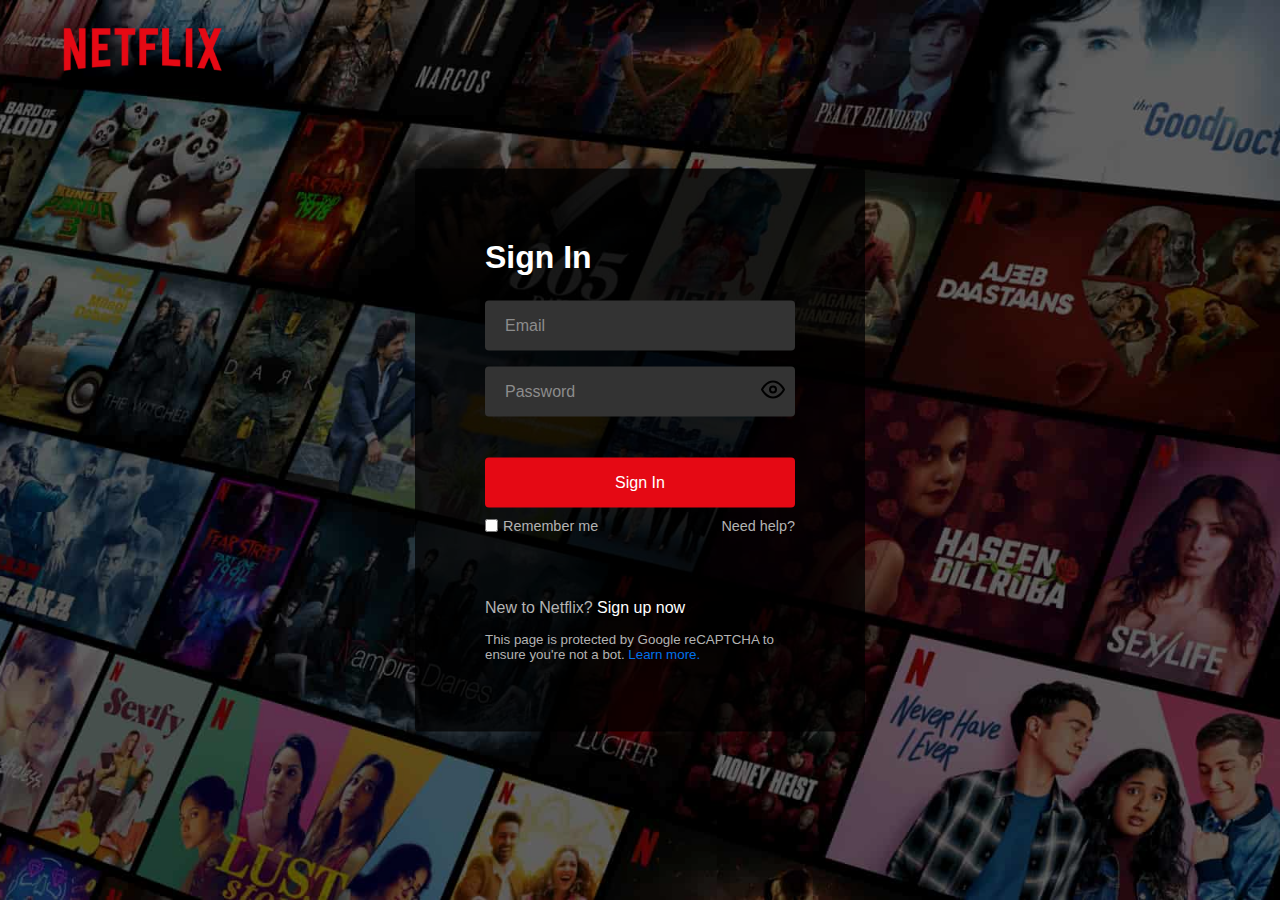
<file: index.html>
<!DOCTYPE html>
<html lang="en">
<head>
    <meta charset="UTF-8">
    <meta name="viewport" content="width=device-width, initial-scale=1.0">
    <title>Login Page</title>
    <link href="./assets/images/Icon/Icon.ico" rel="icon" type="image/x-icon" />
    <link rel="stylesheet" href="./styles/login.css">
</head>
<body>
    <nav>
        <a href="#"><img src="./assets/images/Icon/logo.png" alt="logo"></a>
    </nav>
    <div class="form-wrapper">
        <h2>Sign In</h2>
            <form onsubmit="validateCredentials(event)">
            <div class="form-control">
                <input type="text" id="login-email" required>
                <label>Email</label>
            </div>
            <div class="form-control">
                <input type="password" id="login-password" required>
                <span id="password-eye-icon" onclick="togglePasswordVisibility()">
                    <img src="./assets/svg/eye.svg" alt="eye">
                </span>
                <label>Password</label>
            </div>
                <button type="submit">Sign In</button>
            <div class="form-help"> 
                <div class="remember-me">
                    <input type="checkbox" id="remember-me">
                    <label for="remember-me">Remember me</label>
                </div>
                <a href="#">Need help?</a>
            </div>
        </form>
        <p>New to Netflix? <a href="./webpages/signup.html">Sign up now</a></p>
        <small>
            This page is protected by Google reCAPTCHA to ensure you're not a bot. 
            <a href="#">Learn more.</a>
        </small>
    </div>

    <script src="./scripts/script.js"></script>
</body>
</html>
</file>
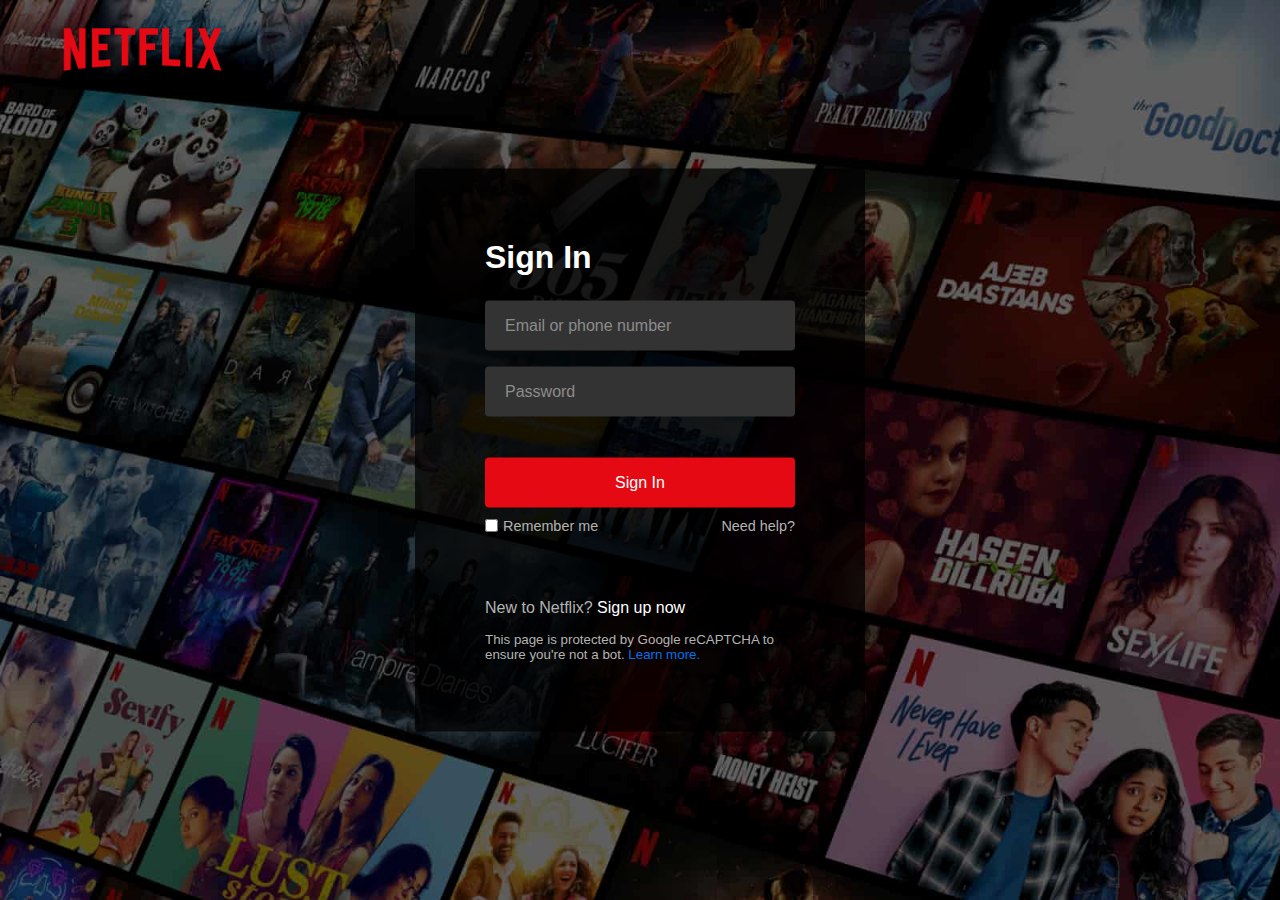
<file: login.html>
<!DOCTYPE html>
<html lang="en">
<head>
    <meta charset="UTF-8">
    <meta name="viewport" content="width=device-width, initial-scale=1.0">
    <title>Login Page</title>
    <link href="./assets/images/Icon/Icon.ico" rel="icon" type="image/x-icon" />
    <link rel="stylesheet" href="./styles/login.css">
</head>
<body>
    <nav>
        <a href="#"><img src="./assets/images/Icon/logo.png" alt="logo"></a>
    </nav>
    <div class="form-wrapper">
        <h2>Sign In</h2>
            <form action="index.html">
            <div class="form-control">
                <input type="text" required>
                <label>Email or phone number</label>
            </div>
            <div class="form-control">
                <input type="password" required>
                <label>Password</label>
            </div>
                <button type="submit">Sign In</button>
            <div class="form-help"> 
                <div class="remember-me">
                    <input type="checkbox" id="remember-me">
                    <label for="remember-me">Remember me</label>
                </div>
                <a href="#">Need help?</a>
            </div>
        </form>
        <p>New to Netflix? <a href="#">Sign up now</a></p>
        <small>
            This page is protected by Google reCAPTCHA to ensure you're not a bot. 
            <a href="#">Learn more.</a>
        </small>
    </div>
</body>
</html>
</file>
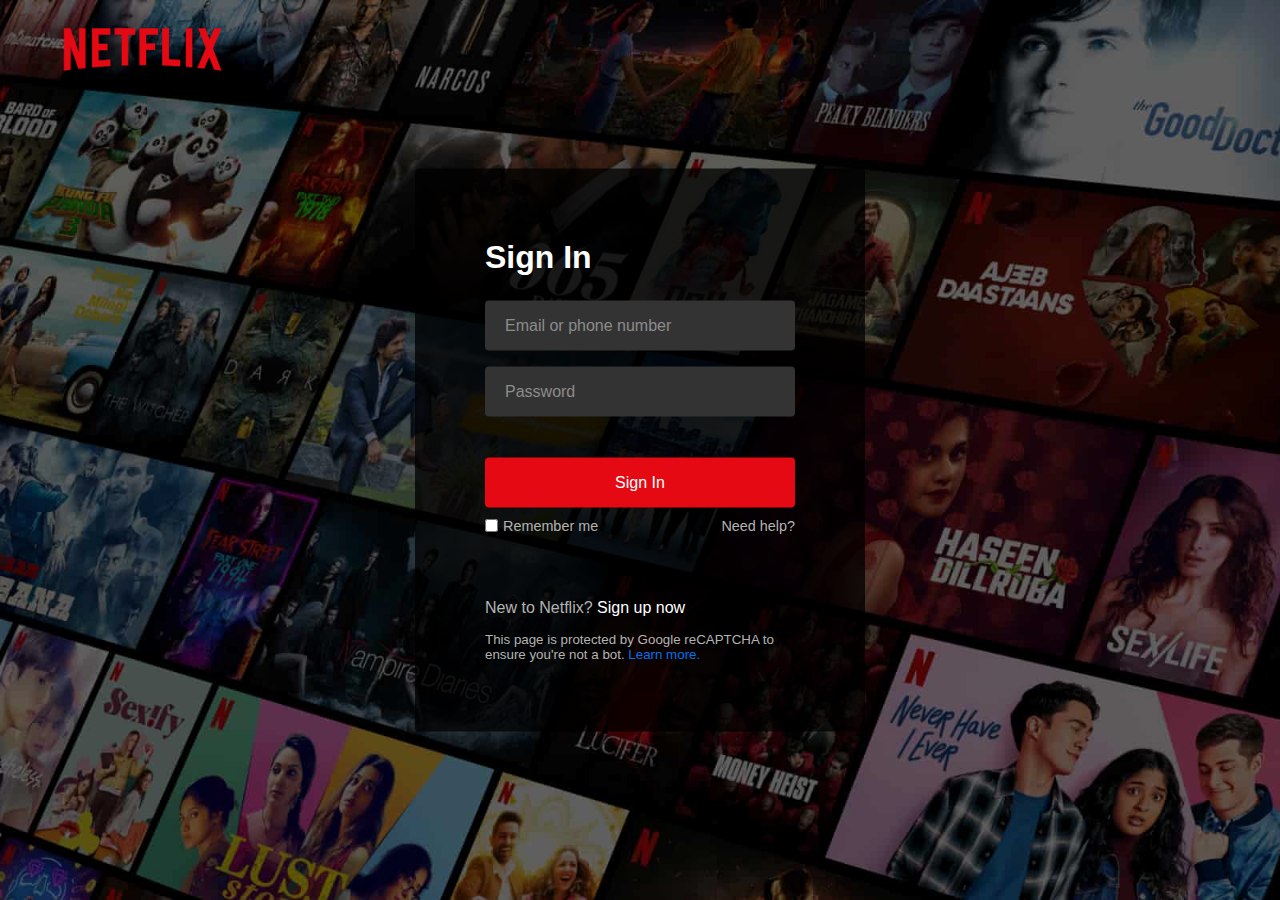
<file: signin.html>
<!DOCTYPE html>
<html lang="en">
<head>
    <meta charset="UTF-8">
    <meta name="viewport" content="width=device-width, initial-scale=1.0">
    <title>Login Page</title>
    <link href="./assets/images/Icon/Icon.ico" rel="icon" type="image/x-icon" />
    <link rel="stylesheet" href="./styles/login.css">
</head>
<body>
    <nav>
        <a href="#"><img src="./assets/images/Icon/logo.png" alt="logo"></a>
    </nav>
    <div class="form-wrapper">
        <h2>Sign In</h2>
            <form action="./webpages/profile.html">
            <div class="form-control">
                <input type="text" required>
                <label>Email or phone number</label>
            </div>
            <div class="form-control">
                <input type="password" required>
                <label>Password</label>
            </div>
                <button type="submit">Sign In</button>
            <div class="form-help"> 
                <div class="remember-me">
                    <input type="checkbox" id="remember-me">
                    <label for="remember-me">Remember me</label>
                </div>
                <a href="#">Need help?</a>
            </div>
        </form>
        <p>New to Netflix? <a href="./webpages/signup.html">Sign up now</a></p>
        <small>
            This page is protected by Google reCAPTCHA to ensure you're not a bot. 
            <a href="#">Learn more.</a>
        </small>
    </div>
</body>
</html>
</file>
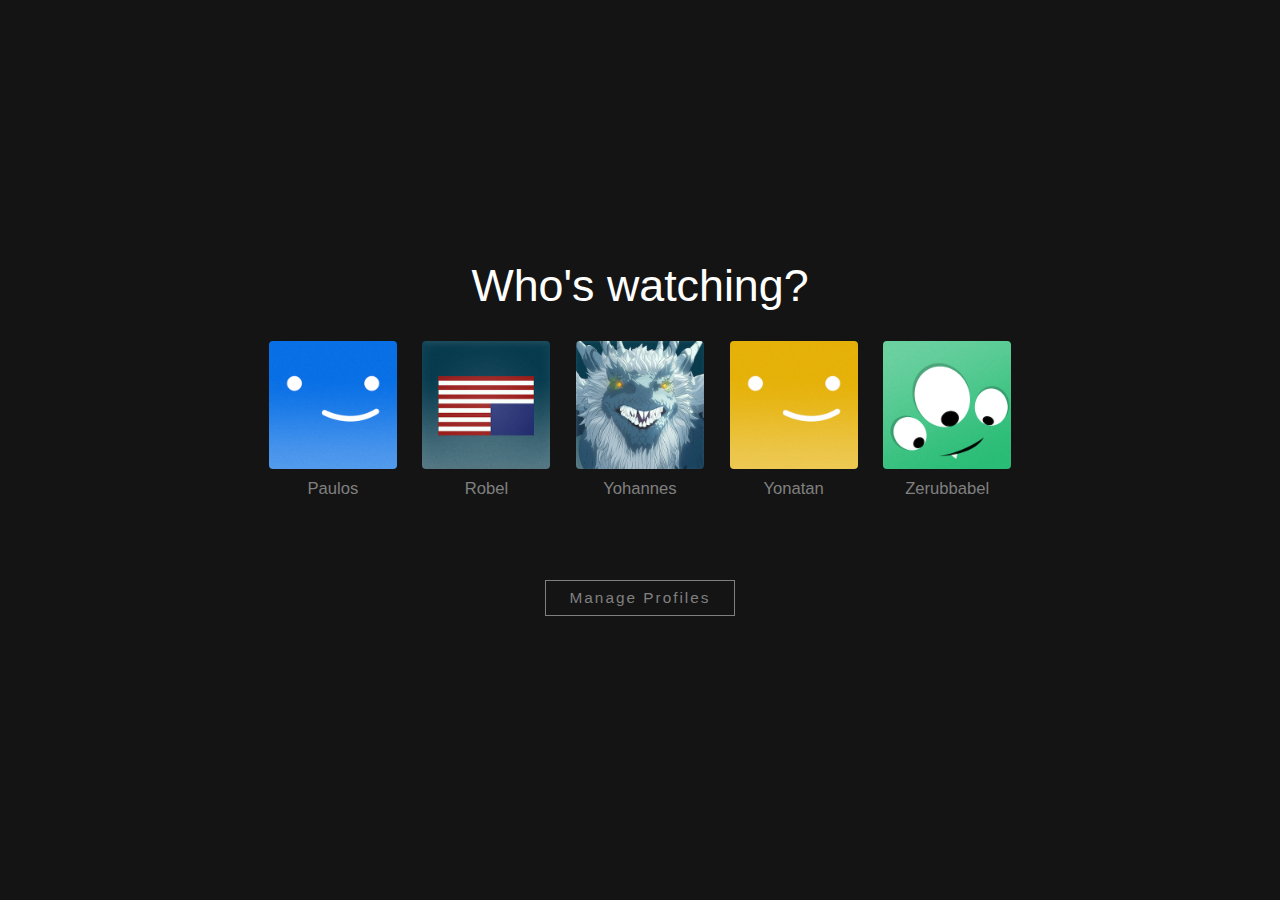
<file: webpages/profile.html>
<!DOCTYPE html>
<html lang="en">
<head>
    <meta charset="UTF-8">
    <meta name="viewport" content="width=device-width, initial-scale=1.0">
    <title>Netflix</title>
    <link rel="stylesheet" href="../styles/style.css">
    <link rel="icon" href="../assets/images/Icon/Icon.ico" type="image/icon type">
</head>
<body>
    <div class="header-bar"></div>
    <div class="content-wrapper">
        <div class="profile-list">
            <h1 class="profile-gate-label">Who's watching?</h1>
            <ul>
                <li class="user-profile"><div><a class="profile-link" href="./main.html" onclick="selectProfile('Profile1')"><div class="avatar-wrapper"><img class="profile-avatar" src="../assets/images/Profile/Profile1.png" alt="Profile1"><span class="profile-name">Paulos</span></div></a></div></li>
                <li class="user-profile"><div><a class="profile-link" href="./main.html" onclick="selectProfile('Profile2')"><div class="avatar-wrapper"><img class="profile-avatar" src="../assets/images/Profile/Profile2.png" alt="Profile2"><span class="profile-name">Robel</span></div></a></div></li>
                <li class="user-profile"><div><a class="profile-link" href="./main.html" onclick="selectProfile('Profile3')"><div class="avatar-wrapper"><img class="profile-avatar" src="../assets/images/Profile/Profile3.png" alt="Profile3"><span class="profile-name">Yohannes</span></div></a></div></li>
                <li class="user-profile"><div><a class="profile-link" href="./main.html" onclick="selectProfile('Profile4')"><div class="avatar-wrapper"><img class="profile-avatar" src="../assets/images/Profile/Profile4.png" alt="Profile4"><span class="profile-name">Yonatan</span></div></a></div></li>
                <li class="user-profile"><div><a class="profile-link" href="./main.html" onclick="selectProfile('Profile5')"><div class="avatar-wrapper"><img class="profile-avatar" src="../assets/images/Profile/Profile5.png" alt="Profile5"><span class="profile-name">Zerubbabel</span></div></a></div></li>
            </ul>
        </div>
	<button class="manage-button">Manage Profiles</button>
    </div>
    
    <script src="../scripts/script.js"></script>
    
</body>
</html>
</file>
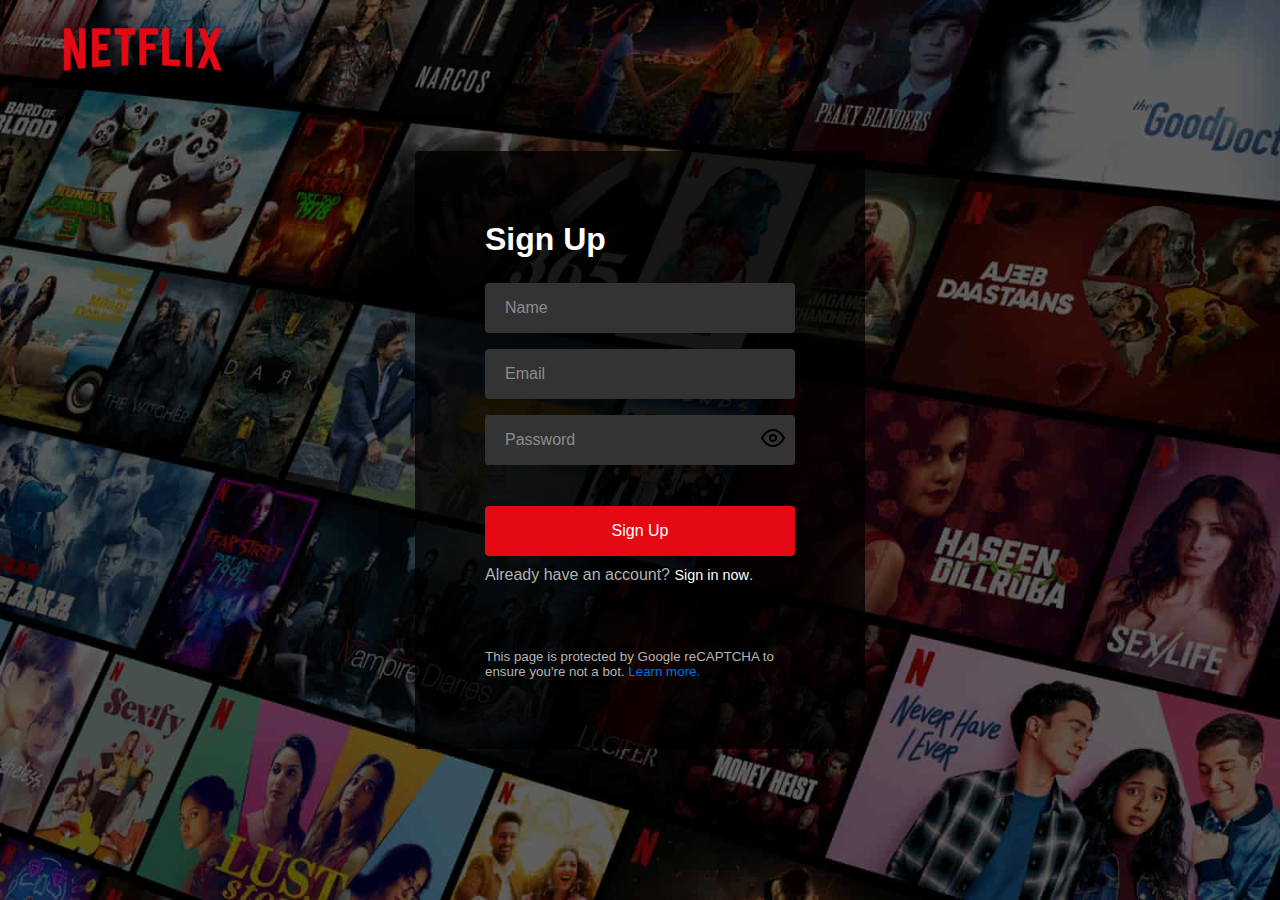
<file: webpages/signup.html>
<!DOCTYPE html>
<html lang="en">
<head>
    <meta charset="UTF-8">
    <meta name="viewport" content="width=device-width, initial-scale=1.0">
    <title>Netflix - Sign Up</title>
    <link href="../assets/images/Icon/Icon.ico" rel="icon" type="image/x-icon" />
    <link rel="stylesheet" href="../styles/login.css">
</head>
<body>
    <nav>
        <a href="#"><img src="../assets/images/Icon/logo.png" alt="logo"></a>
    </nav>
    <div class="form-wrapper">
        <h2>Sign Up</h2>
        <form onsubmit="saveCredentials(event)">
            <div class="form-control">
                <input type="text" id="signup-name" required>
                <label>Name</label>
            </div>
            <div class="form-control">
                <input type="email" id="signup-email" required>
                <label>Email</label>
            </div>
            <div class="form-control">
                <input type="password" id="signup-password" required>
                <span id="password-eye-icon" onclick="togglePasswordVisibility()">
                    <img src="../assets/svg/eye.svg" alt="eye">
                </span>
                <label>Password</label>
            </div>
            <button type="submit">Sign Up</button>
            <div class="form-help"> 
                <p>Already have an account? <a href="../index.html">Sign in now</a>.</p>
            </div>
        </form>
        <small>
            This page is protected by Google reCAPTCHA to ensure you're not a bot. 
            <a href="#">Learn more.</a>
        </small>
    </div>

    <script src="../scripts/script.js"></script>
</body>
</html>
</file>
<file: styles/login.css>
* {
    margin: 0;
    padding: 0;
    box-sizing: border-box;
    font-family: 'Roboto', sans-serif;
}
body {
    background: #000;
}
body::before {
    background: url('../assets/images/Main/login/background.jpg') center/cover no-repeat;
    content: "";
    position: absolute;
    left: 0;
    top: 0;
    opacity: 0.5;
    width: 100%;
    height: 100%;
    background-position: center;
}
nav {
    position: fixed;
    padding: 25px 60px;
    z-index: 1;
}
nav a img {
    width: 167px;
}
.form-wrapper {
    position: absolute;
    left: 50%;
    top: 50%;
    border-radius: 4px;
    padding: 70px;
    width: 450px;
    transform: translate(-50%, -50%);
    background: rgba(0, 0, 0, .75);
}
.form-wrapper h2 {
    color: #fff;
    font-size: 2rem;
}
.form-wrapper form {
    margin: 25px 0 65px;
}
form .form-control {
    height: 50px;
    position: relative;
    margin-bottom: 16px;
}
.form-control input {
    height: 100%;
    width: 100%;
    background: #333;
    border: none;
    outline: none;
    border-radius: 4px;
    color: #fff;
    font-size: 1rem;
    padding: 0 20px;
}
.form-control input:is(:focus, :valid) {
    background: #444;
    padding: 16px 20px 0;
}
.form-control label {
    position: absolute;
    left: 20px;
    top: 50%;
    transform: translateY(-50%);
    font-size: 1rem;
    pointer-events: none;
    color: #8c8c8c;
    transition: all 0.1s ease;
}
.form-control input:is(:focus, :valid)~label {
    font-size: 0.75rem;
    transform: translateY(-130%);
}
form button {
    width: 100%;
    padding: 16px 0;
    font-size: 1rem;
    background: #e50914;
    color: #fff;
    font-weight: 500;
    border-radius: 4px;
    border: none;
    outline: none;
    margin: 25px 0 10px;
    cursor: pointer;
    transition: 0.1s ease;
}
form button:hover {
    background: #c40812;
}
.form-wrapper a {
    text-decoration: none;
}
.form-wrapper a:hover {
    text-decoration: underline;
}
.form-wrapper :where(label, p, small, a) {
    color: #b3b3b3;
}
form .form-help {
    display: flex;
    justify-content: space-between;
}
form .remember-me {
    display: flex;
}
form .remember-me input {
    margin-right: 5px;
    accent-color: #b3b3b3;
}
form .form-help :where(label, a) {
    font-size: 0.9rem;
}

.form-control {
    position: relative;
}

input[type="password"] {
    width: 100%;
    padding: 10px 40px 10px 10px; /* Leave space for the icon on the right */
    box-sizing: border-box;
}

#password-eye-icon {
    position: absolute;
    right: 10px; /* Adjust spacing */
    top: 50%;
    transform: translateY(-50%);
    cursor: pointer;
    user-select: none;
}


.form-wrapper p a {
    color: #fff;
}
.form-wrapper small {
    display: block;
    margin-top: 15px;
    color: #b3b3b3;
}
.form-wrapper small a {
    color: #0071eb;
}
@media (max-width: 740px) {
    body::before {
        display: none;
    }
    nav, .form-wrapper {
        padding: 20px;
    }
    nav a img {
        width: 140px;
    }
    .form-wrapper {
        width: 100%;
        top: 43%;
    }
    .form-wrapper form {
        margin: 25px 0 40px;
    }
}
</file>
<file: styles/style.css>
body {
    background-color: rgb(20, 20, 20);
    color: white;
    font-family: Arial, sans-serif;
    margin: 0;
    padding: 0;
    overflow: hidden;
}
.header-bar {
    width: 1800px;
    height: 230px;
    background-color: rgb(20, 20, 20);
    margin: 0 auto;
    position: relative;
}

.content-wrapper {
    background: #141414;
    position: relative;
    display: flex;
    justify-content: center;
    align-items: center;
    flex-direction: column;
    top: 0;
    bottom: 0;
    left: 0;
    right: 0;
    text-align: center;
    z-index: 0;
}

.profile-list {
    max-width: 80%;
    margin: auto;
    flex-shrink: 1;
}

.profile-list .profile-gate-label {
    color:#fff;
    font-size:3.5vw;
    font-weight:unset;
    width:100%
}

.profile-list ul {
    display: flex;
    justify-content: center;
    padding: 0;
    list-style: none;
    margin: 20px 0;
    flex-wrap: wrap; /* Allow wrapping */
}
.content-wrapper .profile-avatar {
    background-color:#333;
    background-repeat:no-repeat;
    background-size:cover;
    border:none;
    border-radius:4px;
    box-sizing:border-box;
    height:10vw;
    max-height:200px;
    max-width:200px;
    min-height:84px;
    min-width:84px;
    position:relative;
    text-decoration:none;
    width:10vw
}

.content-wrapper li.user-profile {
    max-width: 200px;
    min-width: 84px;
    width: 10vw;
}
.content-wrapper li.user-profile:not(:last-child) {
    margin:0 2vw 0 0;
}
.profile-container li {
    display:inline-block;
    position:relative;
    vertical-align:top
}

a {
    color: #fff;
    cursor: pointer;
    text-decoration: none;
}

.profile-name {
    color: grey;
    font-size: 1.3vw;
    line-height: 1.2em;
    margin: 0.6em 0 0;
    text-align: center;
    overflow: hidden;
    text-overflow: ellipsis;
    white-space: nowrap;
}

.profile-list .avatar-wrapper {
    position: relative;
    display: flex;
    flex-direction: column;
    align-items: center;
}

.manage-button {
    background-color:transparent;
    border:1px solid grey;
    color:grey;
    cursor:pointer;
    display:block;
    font-size:1.2vw;
    letter-spacing:2px;
    margin:4em 0 1em;
    padding:.5em 1.5em;
}
.manage-button:hover {
    border:1px solid #fff;
    color:#fff
  }
  
@media screen and (min-width:1666px) {
    .container .profile-name {
      font-size:24px;
    }
  }
@media screen and (max-width:800px) {
    .container .profile-name {
      font-size:12px
    }
  }
</file>
